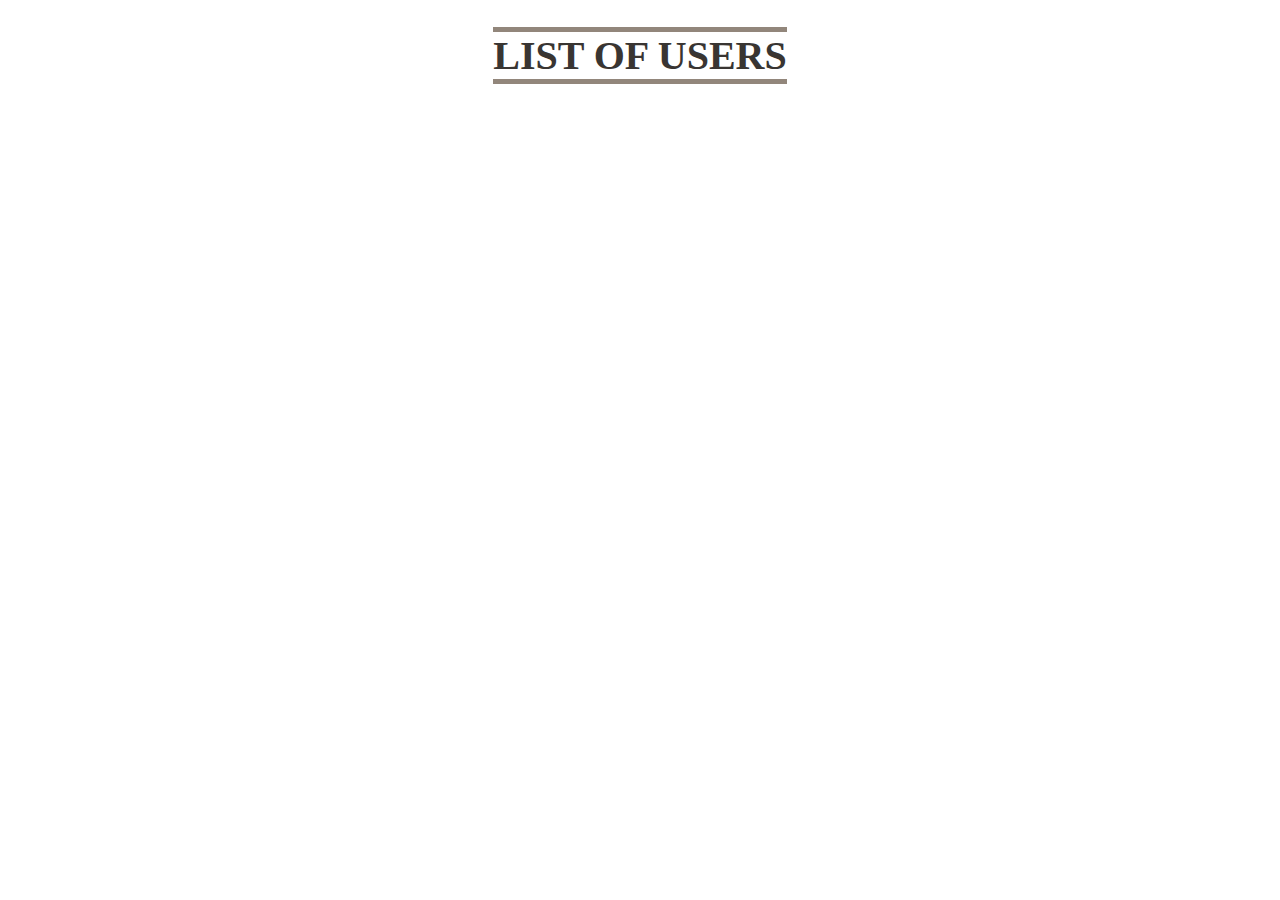
<file: Project/index.html>
<!doctype html>
<html lang="en">
<head>
	<meta charset="UTF-8">
	<meta name="viewport"
	      content="width=device-width, user-scalable=no, initial-scale=1.0, maximum-scale=1.0, minimum-scale=1.0">
	<meta http-equiv="X-UA-Compatible" content="ie=edge">
	<title>About users</title>

	<link rel="stylesheet" href="style.css">
</head>
<body>
	<h1><span class="line">List of users</span></h1>
	<div id="users_box"></div>

	<script src="js/users.js"></script>
</body>
</html>
</file>
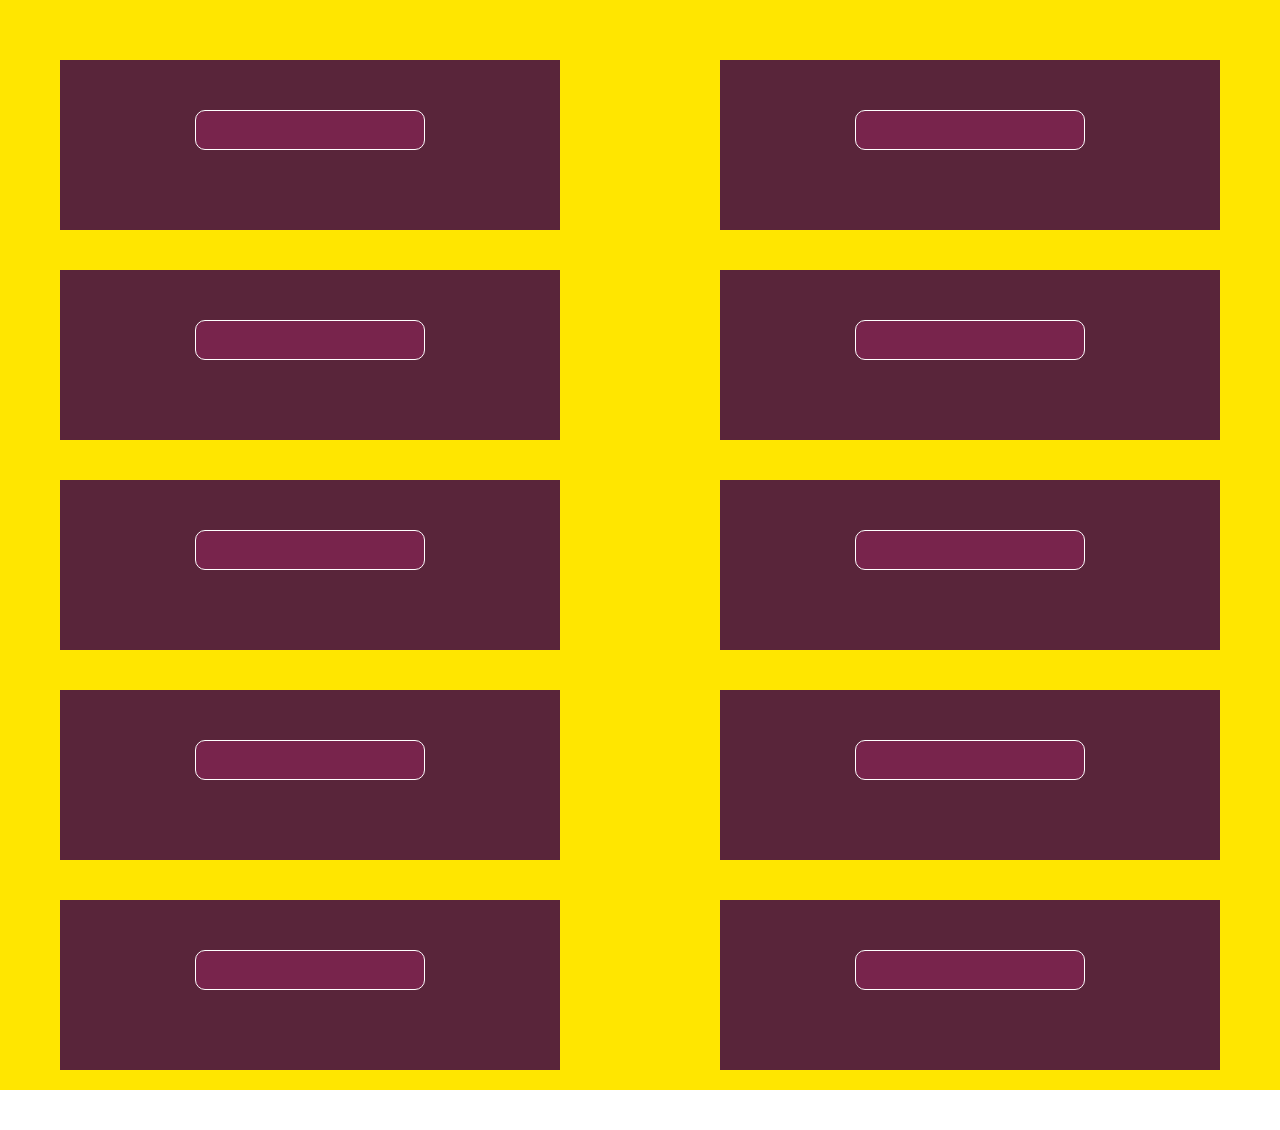
<file: Project2/index.html>
<!DOCTYPE html>
<html lang="en">
<head>
    <meta charset="UTF-8">
    <title>Title</title>
    <link rel="stylesheet" href="index.css">
    <link rel="stylesheet" href="index-XL.css">
    <link rel="stylesheet" href="index-LG.css">
    <link rel="stylesheet" href="index-MD.css">
    <link rel="stylesheet" href="index-SM.css">
    <link rel="stylesheet" href="index-XS.css">
</head>
<body>
<div id="main-div">
    <div class="user-div">
        <div class="user-info">
            <p class="user-id"></p>
            <p class="user-name"></p>
        </div>
        <button class="user-details"></button>
    </div>
    <div class="user-div">
        <div class="user-info">
            <p class="user-id"></p>
            <p class="user-name"></p>
        </div>
        <button class="user-details"></button>
    </div>
    <div class="user-div">
        <div class="user-info">
            <p class="user-id"></p>
            <p class="user-name"></p>
        </div>
        <button class="user-details"></button>
    </div>
    <div class="user-div">
        <div class="user-info">
            <p class="user-id"></p>
            <p class="user-name"></p>
        </div>
        <button class="user-details"></button>
    </div>
    <div class="user-div">
        <div class="user-info">
            <p class="user-id"></p>
            <p class="user-name"></p>
        </div>
        <button class="user-details"></button>
    </div>
    <div class="user-div">
        <div class="user-info">
            <p class="user-id"></p>
            <p class="user-name"></p>
        </div>
        <button class="user-details"></button>
    </div>
    <div class="user-div">
        <div class="user-info">
            <p class="user-id"></p>
            <p class="user-name"></p>
        </div>
        <button class="user-details"></button>
    </div>
    <div class="user-div">
        <div class="user-info">
            <p class="user-id"></p>
            <p class="user-name"></p>
        </div>
        <button class="user-details"></button>
    </div>
    <div class="user-div">
        <div class="user-info">
            <p class="user-id"></p>
            <p class="user-name"></p>
        </div>
        <button class="user-details"></button>
    </div>
    <div class="user-div">
        <div class="user-info">
            <p class="user-id"></p>
            <p class="user-name"></p>
        </div>
        <button class="user-details"></button>
    </div>
</div>

<script src="index.js"></script>
</body>
</html>
</file>
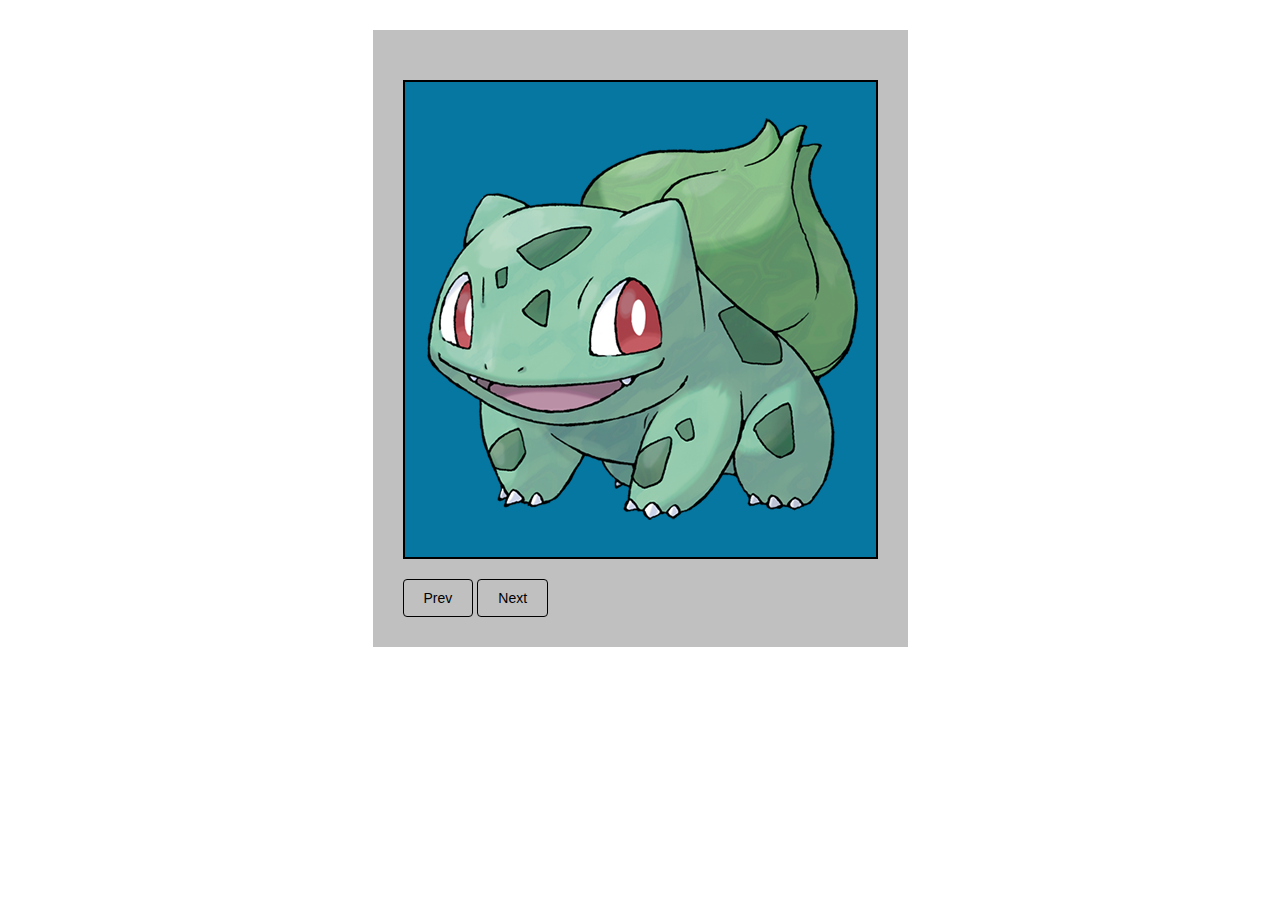
<file: Slider/index.html>
<!doctype html>
<html lang="en">
<head>
    <meta charset="UTF-8">
    <meta name="viewport"
          content="width=device-width, user-scalable=no, initial-scale=1.0, maximum-scale=1.0, minimum-scale=1.0">
    <meta http-equiv="X-UA-Compatible" content="ie=edge">
    <title>Document</title>
    <link rel="stylesheet" href="style.css">
</head>
<body>
<div class="container">
    <div class="slider">
        <div class="slider-line">
            <img src="images/001.png" alt="">
            <img src="images/002.png" alt="">
            <img src="images/003.png" alt="">
            <img src="images/004.png" alt="">
            <img src="images/005.png" alt="">
            <img src="images/006.png" alt="">
        </div>
    </div>


    <button class="button slider-prev">Prev</button>
    <button class="button slider-next">Next</button>
</div>


<script src="script.js"></script>
</body>
</html>
</file>
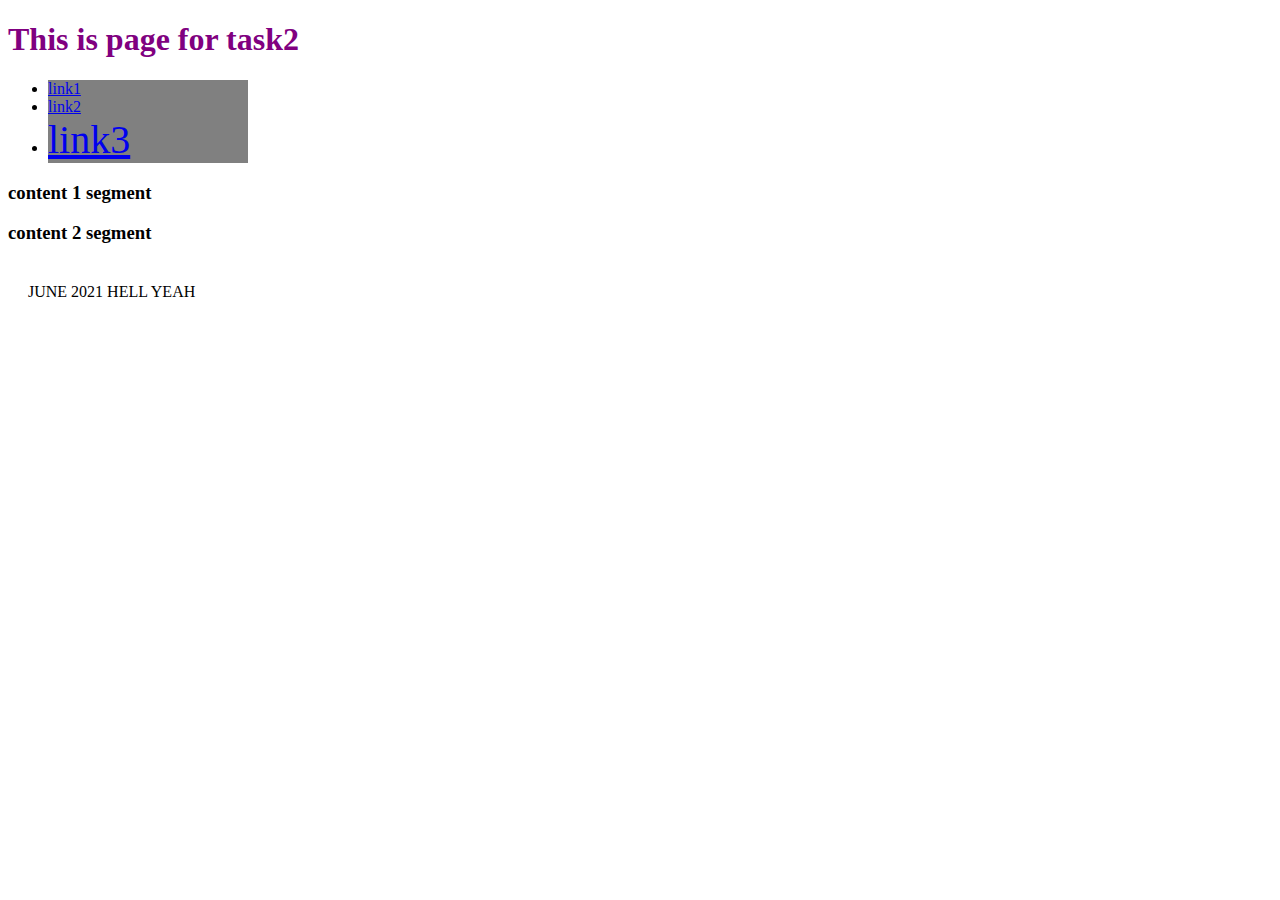
<file: lesson5/classwork/index.html>
<!DOCTYPE html>
<html lang="en">
<head>
	<meta charset="UTF-8">
	<title>Title</title>
</head>
<body>
	<h1 id="main_header">This is page for task2</h1>
	<ul>
		<li class="linkList listElement1"><a href="#">link1</a></li>
		<li class="linkList listElement2"><a href="#">link2</a></li>
		<li class="linkList listElement3"><a href="#">link3</a></li>
	</ul>
	<h3 class="sub-header">content 1 segment</h3>
	<div class="content_1">
		<p class="text_segment text1">
			Lorem ipsum dolor sit amet, consectetur adipisicing elit. Aliquam amet at autem cumque distinctio,
			dolorem
			eligendi eum eveniet facere inventore ipsa minus pariatur repellendus sequi sit veniam voluptatum.
			Fugit,
			soluta?</p>

	</div>
	<h3 class="sub-header">content 2 segment</h3>
	<div class="content_2">
		<p class="text_segment text2">
			Lorem ipsum dolor sit amet, consectetur adipisicing elit. Aliquam beatae, exercitationem modi mollitia
			omnis
			possimus quam rerum sequi temporibus tenetur! Accusantium ad commodi eveniet excepturi laboriosam quis
			quisquam sint temporibus.</p>
	</div>

	<script src="index.js"></script>
</body>
</html>
</file>
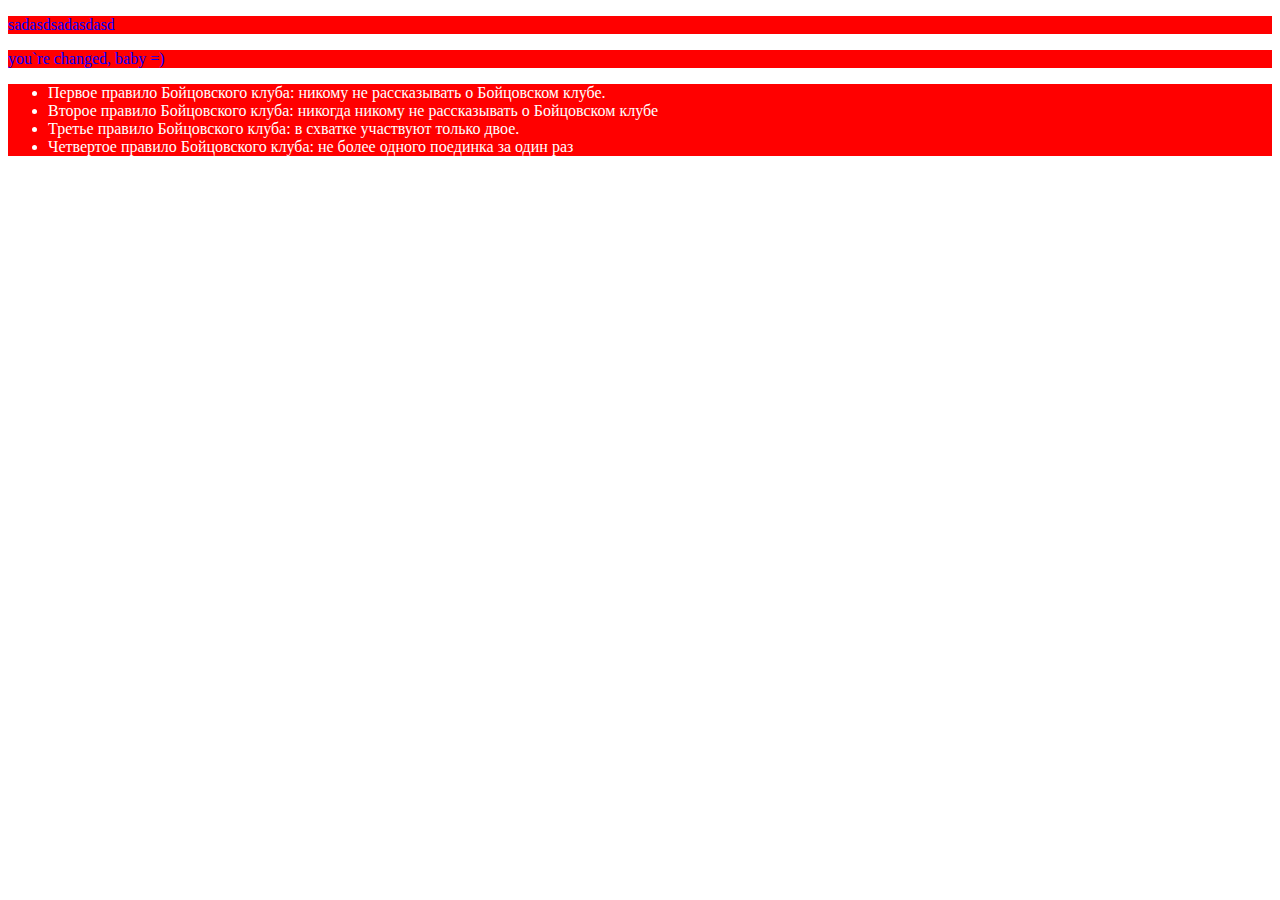
<file: lesson5/homework/index.html>
<!DOCTYPE html>
<html lang="en">
<head>
  <meta charset="UTF-8">
  <title>Title</title>
</head>

<body>
  <p id="content">
    Lorem ipsum dolor sit amet, consectetur adipisicing elit. Blanditiis cupiditate deleniti
    molestias mollitia pariatur porro saepe! Dolorem eaque earum eligendi, iste maxime molestias quam vitae.
    Dolore hic in quae sed.
  </p>

  <div id="rules" class="fc bp">
    Первое правило Бойцовского клуба: никому не рассказывать о Бойцовском клубе. Второе правило Бойцовского
    клуба: никогда никому не рассказывать о Бойцовском клубе. Третье правило Бойцовского клуба: в схватке
    участвуют только двое. Четвертое правило Бойцовского клуба: не более одного поединка за один раз
  </div>

  <ul>
    <li class="fc_rules rule1">Первое правило Бойцовского клуба: никому не рассказывать о Бойцовском клубе.</li>
    <li class="fc_rules rule2">Второе правило Бойцовского клуба: никогда никому не рассказывать о Бойцовском клубе</li>
    <li class="fc_rules rule3">Третье правило Бойцовского клуба: в схватке участвуют только двое.</li>
    <li class="fc_rules rule4">Четвертое правило Бойцовского клуба: не более одного поединка за один раз</li>
  </ul>
  <script src="index.js"></script>
</body>
</html>
</file>
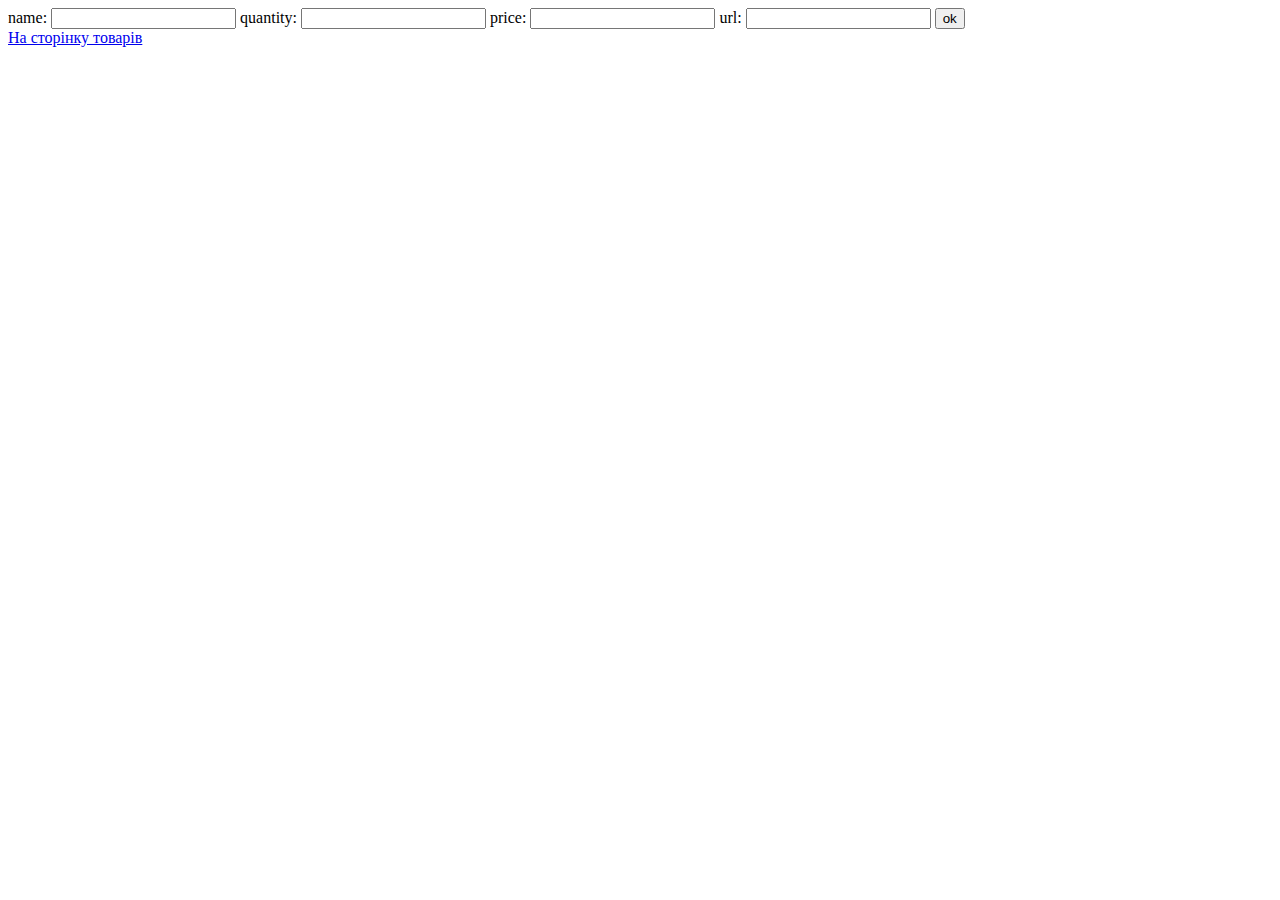
<file: lesson5/additional/LocalStorage/index.html>
<!DOCTYPE html>
<html lang="en">
<head>
	<meta charset="UTF-8">
	<title>Fight Club</title>
</head>
<body>
	<form name="market">
		<label>name:
			<input type="text" name="name">
		</label>
		<label>quantity:
			<input type="text" name="quantity">
		</label>
		<label>price:
			<input type="text" name="price">
		</label>
		<label>url:
			<input type="url" name="url">
		</label>
		<input type="submit" value="ok">
	</form>
	<a href="list.html">На сторінку товарів</a>

	<script src="index.js"></script>
</body>
</html>
</file>
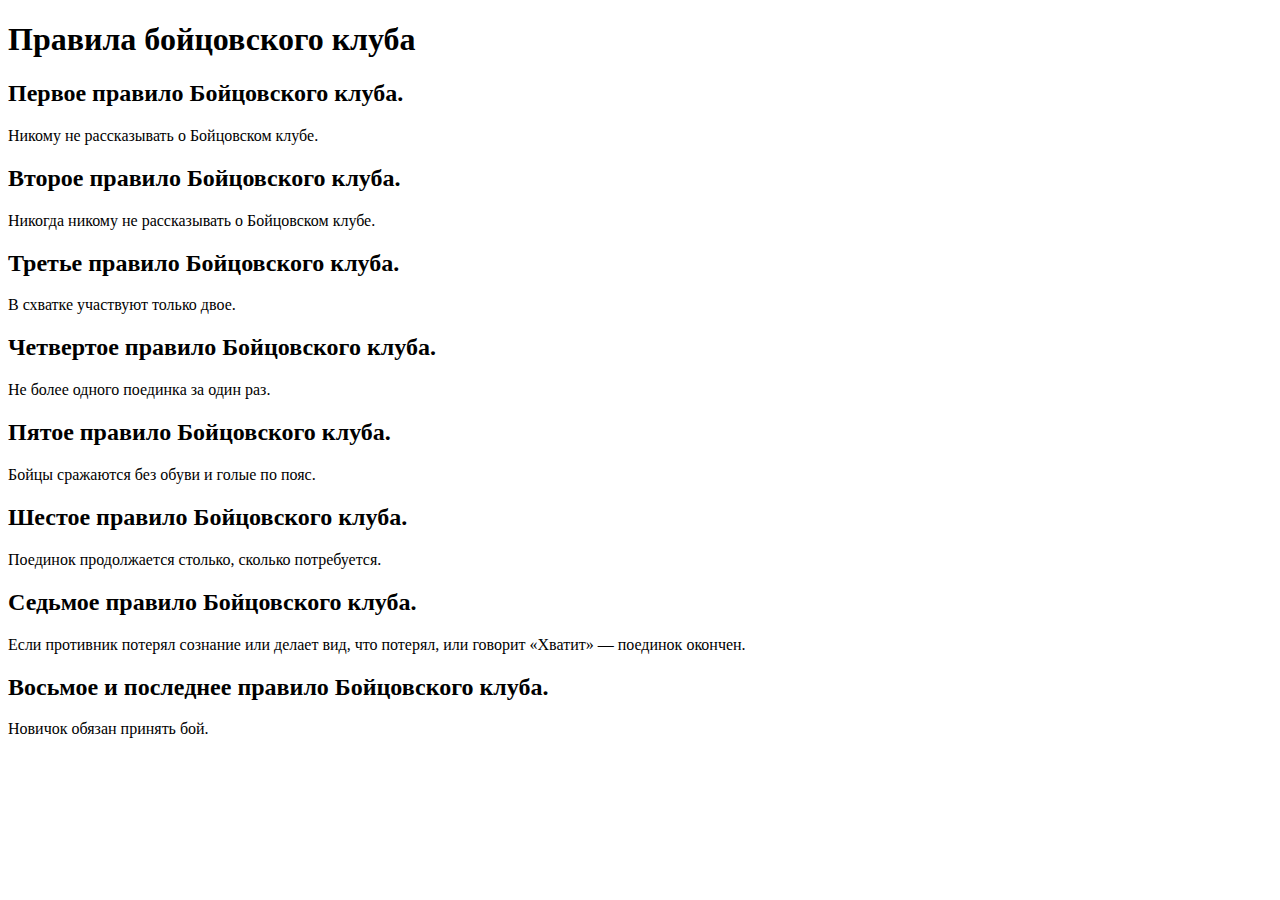
<file: lesson5/additional/RulesFromHTML/index.html>
<!DOCTYPE html>
<html lang="en">
<head>
	<meta charset="UTF-8">
	<title>Title</title>
</head>
<body>
  <div id="content"></div>
  <h1>Правила бойцовского клуба</h1>

  <div id="wrap">
  	<div class="rules rule1">
  		<h2>Первое правило Бойцовского клуба.</h2>
  		<p>Никому не рассказывать о Бойцовском клубе.</p>
  	</div>
  	<div class="rules rule2">
  		<h2>Второе правило Бойцовского клуба.</h2>
  		<p>Никогда никому не рассказывать о Бойцовском клубе.</p>
  	</div>
  	<div class="rules rule3">
  		<h2>Третье правило Бойцовского клуба.</h2>
  		<p>В схватке участвуют только двое.</p>
  	</div>
  	<div class="rules rule4">
  		<h2>Четвертое правило Бойцовского клуба.</h2>
  		<p>Не более одного поединка за один раз.</p>
  	</div>

  	<div class="rules rule5">
  		<h2>Пятое правило Бойцовского клуба.</h2>
  		<p>Бойцы сражаются без обуви и голые по пояс.</p>
  	</div>
  	<div class="rules rule6">
  		<h2>Шестое правило Бойцовского клуба.</h2>
  		<p>Поединок продолжается столько, сколько потребуется.</p>
  	</div>
  	<div class="rules rule7">
  		<h2>Седьмое правило Бойцовского клуба.</h2>
  		<p>Если противник потерял сознание или делает вид, что потерял, или говорит «Хватит» — поединок
  			окончен.</p>
  	</div>
  	<div class="rules rule8">
  		<h2>Восьмое и последнее правило Бойцовского клуба.</h2>
  		<p>Новичок обязан принять бой.</p>
  	</div>
  </div>

	<script src="index.js"></script>
</body>
</html>
</file>
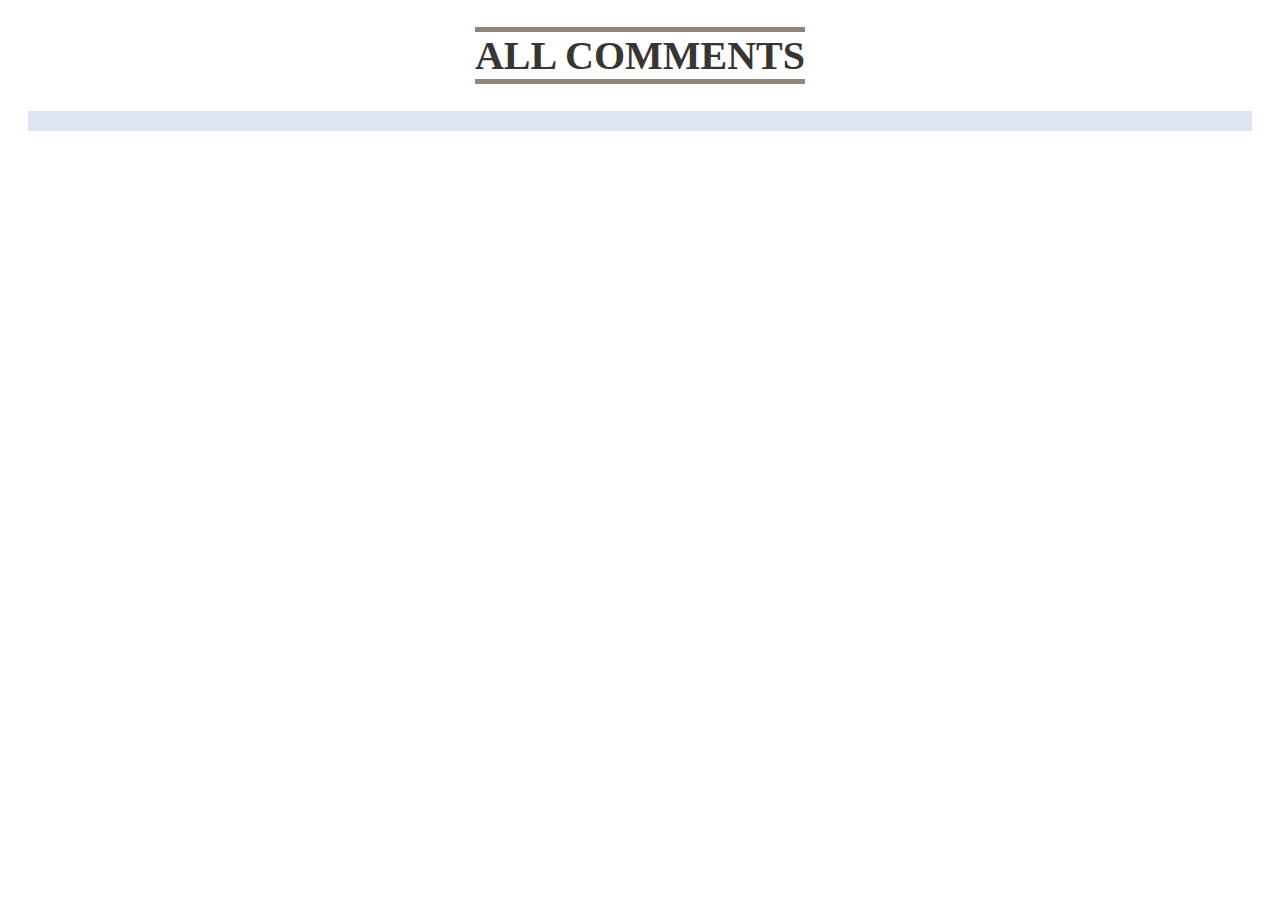
<file: Project/post-details.html>
<!doctype html>
<html lang="en">
<head>
	<meta charset="UTF-8">
	<meta name="viewport"
	      content="width=device-width, user-scalable=no, initial-scale=1.0, maximum-scale=1.0, minimum-scale=1.0">
	<meta http-equiv="X-UA-Compatible" content="ie=edge">
	<title>Post details</title>

	<link rel="stylesheet" href="style.css">

</head>
<body>
	<h1><span class="line">All comments</span></h1>
	<div id="post_info"></div>
	<div id="comments"></div>
	<script src="js/post_info.js"></script>
</body>
</html>
</file>
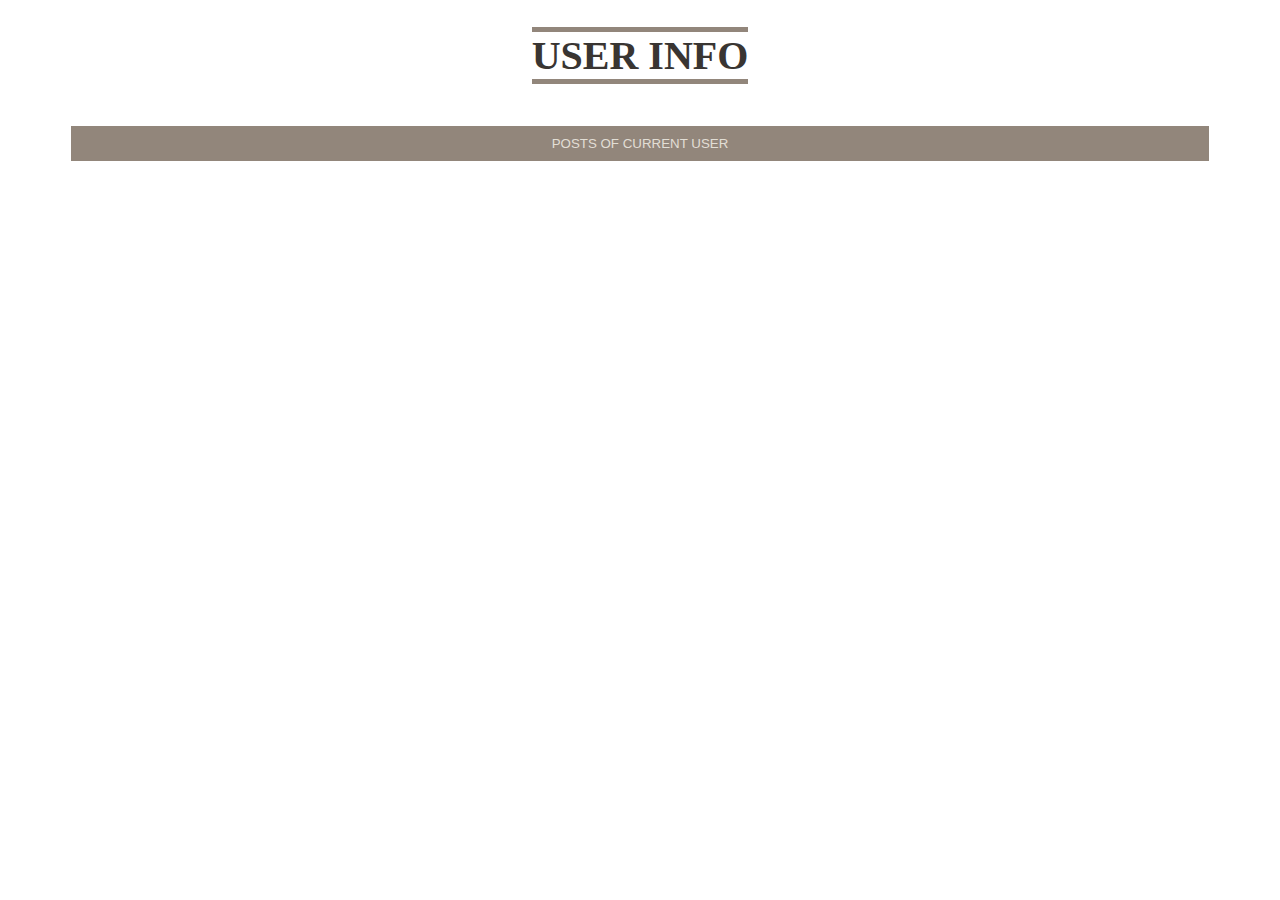
<file: Project/user-details.html>
<!doctype html>
<html lang="en">
<head>
	<meta charset="UTF-8">
	<meta name="viewport"
	      content="width=device-width, user-scalable=no, initial-scale=1.0, maximum-scale=1.0, minimum-scale=1.0">
	<meta http-equiv="X-UA-Compatible" content="ie=edge">
	<title>User details</title>

	<link rel="stylesheet" href="style.css">
</head>
<body>
	<h1><span class="line">User info</span></h1>
	<div class="wrap">
		<div id="user_info"></div>
		<button class="posts-btn" id="users_posts">posts of current user</button>
	</div>

	<script src="js/user_info.js"></script>
</body>
</html>
</file>
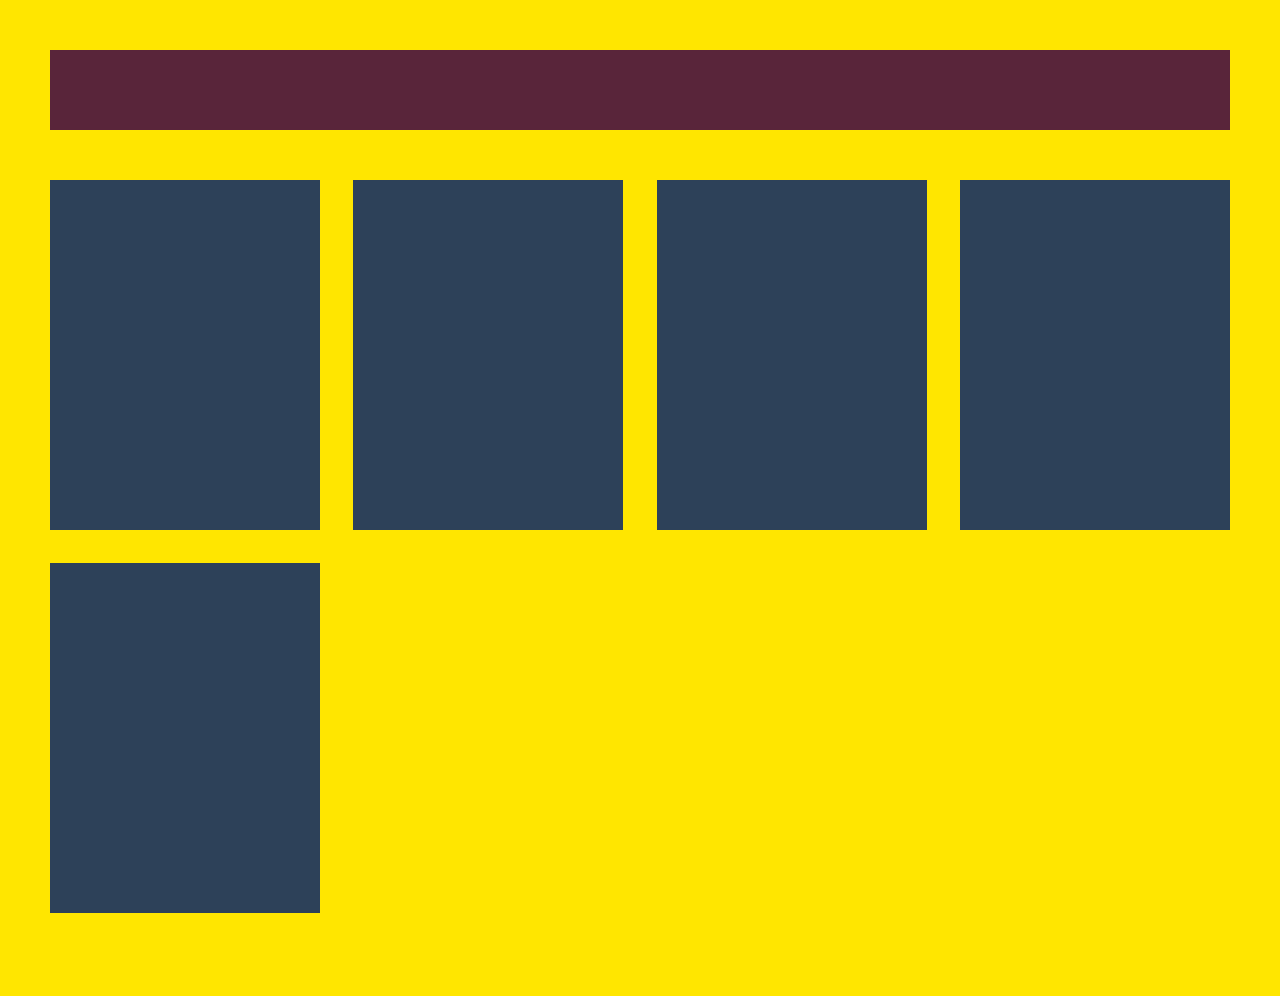
<file: Project2/post-details.html>
<!DOCTYPE html>
<html lang="en">
<head>
    <meta charset="UTF-8">
    <title>Title</title>
    <link rel="stylesheet" href="post-details.css">
    <link rel="stylesheet" href="post-details-XL.css">
    <link rel="stylesheet" href="post-details-LG.css">
    <link rel="stylesheet" href="post-details-MD.css">
    <link rel="stylesheet" href="post-details-SM.css">
    <link rel="stylesheet" href="post-details-XS.css">
</head>
<body>
<div id="post-div">
    <p class="key-div"></p>
    <p class="key-div"></p>
    <p class="key-div"></p>
    <p class="key-div"></p>
</div>
<div id="comments-div">
    <div class="comment-div">
        <p class="row-div"></p>
        <p class="row-div"></p>
        <p class="row-div"></p>
        <p class="row-div"></p>
        <p class="row-div"></p>
    </div>
    <div class="comment-div">
        <p class="row-div"></p>
        <p class="row-div"></p>
        <p class="row-div"></p>
        <p class="row-div"></p>
        <p class="row-div"></p>
    </div>
    <div class="comment-div">
        <p class="row-div"></p>
        <p class="row-div"></p>
        <p class="row-div"></p>
        <p class="row-div"></p>
        <p class="row-div"></p>
    </div>
    <div class="comment-div">
        <p class="row-div"></p>
        <p class="row-div"></p>
        <p class="row-div"></p>
        <p class="row-div"></p>
        <p class="row-div"></p>
    </div>
    <div class="comment-div">
        <p class="row-div"></p>
        <p class="row-div"></p>
        <p class="row-div"></p>
        <p class="row-div"></p>
        <p class="row-div"></p>
    </div>
</div>


<script src="post-details.js"></script>
</body>
</html>
</file>
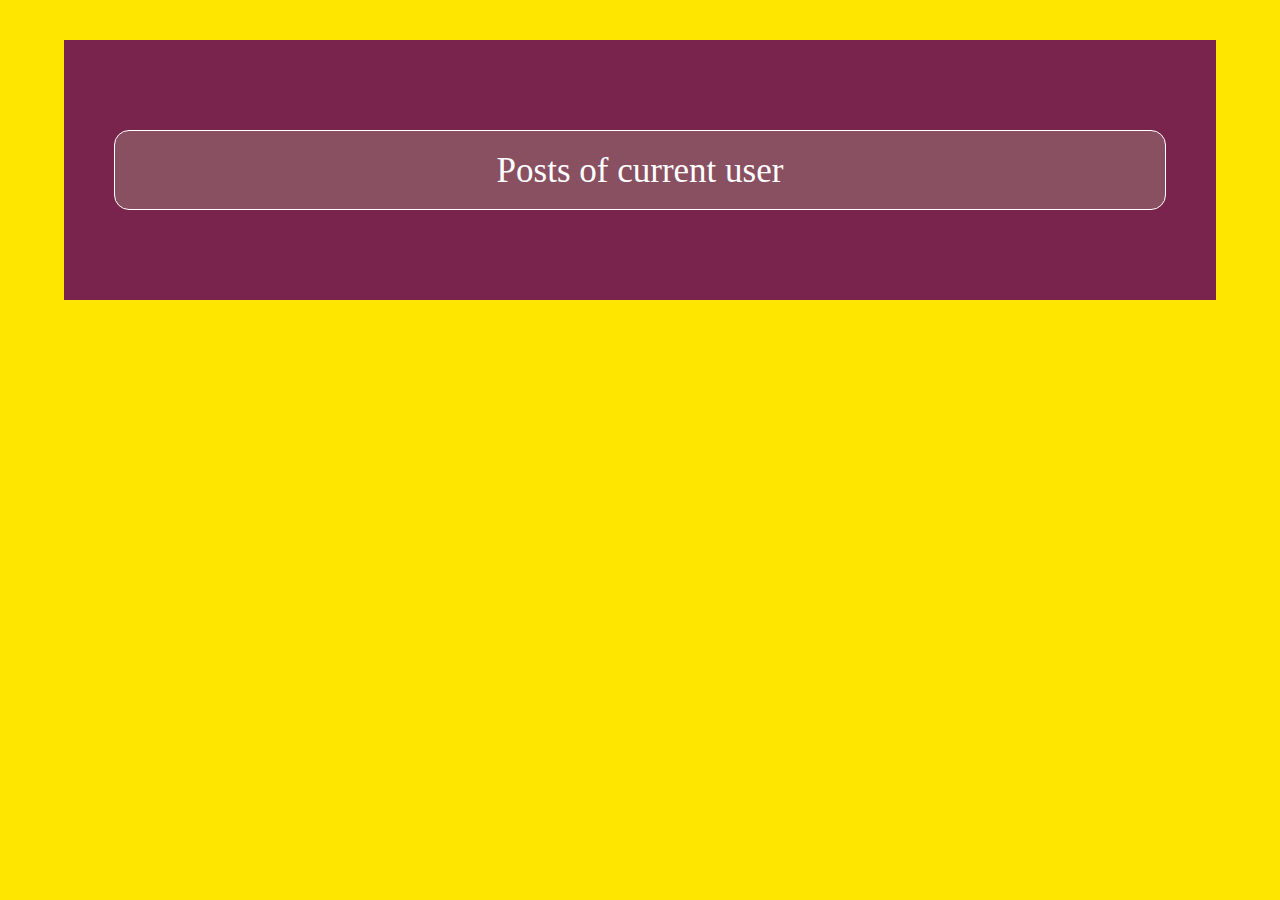
<file: Project2/user-details.html>
<!DOCTYPE html>
<html lang="en">
<head>
    <meta charset="UTF-8">
    <title>Title</title>
    <link rel="stylesheet" href="user-details.css">
    <link rel="stylesheet" href="user-details-XL.css">
    <link rel="stylesheet" href="user-details-LG.css">
    <link rel="stylesheet" href="user-details-MD.css">
    <link rel="stylesheet" href="user-details-SM.css">
    <link rel="stylesheet" href="user-details-XS.css">
</head>
<body>

<div id="main-div">
    <div id="person-div">
        <div class="key-div"></div>
        <div class="key-div"></div>
        <div class="key-div"></div>
        <div class="key-div"></div>
        <div class="key-div"></div>
        <div class="item-div"></div>
        <div class="item-div"></div>
        <div class="item-div"></div>
        <div class="item-div"></div>
        <div class="item-div"></div>
        <div class="point-div"></div>
        <div class="point-div"></div>
        <div class="key-div"></div>
        <div class="key-div"></div>
        <div class="key-div"></div>
        <div class="item-div"></div>
        <div class="item-div"></div>
        <div class="item-div"></div>
        <div id="btn-posts">Posts of current user</div>
    </div>
    <div id="posts-box">
        <div class="post-box">
            <p class="post-title"></p>
            <button class="btn-post">details</button>
        </div>
        <div class="post-box">
            <p class="post-title"></p>
            <button class="btn-post">details</button>
        </div>
        <div class="post-box">
            <p class="post-title"></p>
            <button class="btn-post">details</button>
        </div>
        <div class="post-box">
            <p class="post-title"></p>
            <button class="btn-post">details</button>
        </div>
        <div class="post-box">
            <p class="post-title"></p>
            <button class="btn-post">details</button>
        </div>
        <div class="post-box">
            <p class="post-title"></p>
            <button class="btn-post">details</button>
        </div>
        <div class="post-box">
            <p class="post-title"></p>
            <button class="btn-post">details</button>
        </div>
        <div class="post-box">
            <p class="post-title"></p>
            <button class="btn-post">details</button>
        </div>
        <div class="post-box">
            <p class="post-title"></p>
            <button class="btn-post">details</button>
        </div>
        <div class="post-box">
            <p class="post-title"></p>
            <button class="btn-post">details</button>
        </div>
    </div>
</div>


<script src="user-details.js"></script>
</body>
</html>
</file>
<file: Project/style.css>
h1{
    display: flex;
    justify-content: center;
    text-transform: uppercase;
    font-size: 40px;
    color: #393532;
}
.line:before, .line:after{
    display: block;
    content: '';
    background-color: #92867b;
    height: 5px;
}

#users_box{
    display: flex;
    justify-content: center;
    flex-wrap: wrap;
    column-gap: 10px;
    row-gap: 10px;
    margin-top: 50px;
    padding: 10px 300px;
}
#users_box > div{
    display: flex;
    flex-direction: column;
    align-items: center;
    background-color: #dde5f2;
    color: #393532;
    width: 45%;
    padding: 10px;
}
#user_info{
    display: flex;
    flex-direction: column;
    row-gap: 5px;
    width: 90%;
}
#post_info{
    margin: 20px;
    padding: 10px;
    background-color: #dde5f2;
}
#comments{
    display: flex;
    flex-wrap: wrap;
    column-gap: 10px;
    row-gap: 20px;
    margin: 20px;
}
#comments > div{
    min-width: 22%;
    width: 200px;
    padding: 10px;
    background-color: #e2ded5;
}

.user-info, .post-info{
    display: flex;
}
.user-info>div{
    padding: 10px;
    background-color: #dde5f2;
    color: #393532;
}

.user-info>div:first-child{
    width: 10%;
}
.user-info>div:last-child{
    width: 90%;
}

.wrap{
    display: flex;
    flex-direction: column;
    align-items: center;
}
.posts-title{
    display: flex;
    flex-wrap: wrap;
    column-gap: 10px;
    width: 90%;
    align-items: stretch;
    justify-content: center;
}
.posts-title>div{
    display: flex;
    flex-direction: column;
    justify-content: space-between;
    width: 16%;
    margin-top: 20px;
    padding: 10px;
    background-color: #dde5f2;
    border: 1px solid #a8b2bd;
}

button{
    text-transform: uppercase;
    margin-top: 15px;
    padding: 7px;
    border: none;
    background-color: #92867b;
    color: #e2ded5;
    cursor: pointer;
}
.posts-btn{
    width: 90%;
    padding: 10px;
}
</file>
<file: Project2/index.css>
*{
    margin: 0;
    padding: 0;
    box-sizing: border-box;
}

#main-div{
    display: flex;
    flex-wrap: wrap;
    justify-content: space-evenly;
}

.user-div{
    width: 600px;
    height: 170px;
    margin-top: 40px;
    padding: 20px;
    background-color: #59253A;
    color: white;
    font-size: 40px;
}

.user-info{
    display: flex;
    justify-content: center;
}

.user-id{
    margin-right: 10px;
}

.user-details{
    width: 50%;
    height: 50px;
    margin-top: 20px;
    display: block;
    margin-left: auto;
    margin-right: auto;
    font-size: 25px;
    background-color: #78244C;
    border: 1px solid white;
    border-radius: 10px;
    color: white;
    transition: background-color 500ms, color 500ms;
}

.user-details:hover{
    color:#59253A;
    background-color: white;
}
</file>
<file: Project2/index-XL.css>
@media screen and (max-width: 1399px){

    #main-div{
        background-color: #ffe600;
        justify-content: space-between;
        padding: 20px 60px;
    }

    .user-details{
        height: 40px;
        margin-top: 30px;
        font-size: 20px;
    }

    .user-div{
        width: 500px;
        font-size: 35px;
    }
}
</file>
<file: Project2/index-LG.css>
@media screen and (max-width: 1199px){

    #main-div{
        background-color: #ff5050;
    }

    .user-details{
        height: 40px;
        margin-top: 40px;
        font-size: 18px;
    }

    .user-div{
        width: 400px;
        font-size: 30px;
    }
}
</file>
<file: Project2/index-MD.css>
@media screen and (max-width: 991px){

    #main-div{
        background-color: #0677A1;
    }

    .user-details{
        margin-top: 45px;
    }

    .user-div{
        width: 300px;
        font-size: 25px;
    }
}
</file>
<file: Project2/index-SM.css>
@media screen and (max-width: 767px){

    #main-div{
        background-color: teal;
    }
    .user-details{
        height: 30px;
        margin-top: 35px;
        font-size: 16px;
    }

    .user-div{
        width: 230px;
        height: 130px;
        font-size: 16px;
    }
}
</file>
<file: Project2/index-XS.css>
@media screen and (max-width: 574px){

    #main-div{
        background-color: #78244C;
    }

    .user-details{
        height: 20px;
        margin-top: 25px;
        font-size: 12px;
    }

    .user-div{
        width: 180px;
        height: 100px;
        font-size: 12px;
        padding-right: 10px;
        padding-left: 10px;
    }
}
</file>
<file: Slider/style.css>
*{
    margin: 0;
    padding: 0;
}

.container{
    max-width: 475px;
    margin: 30px auto;
    background-color: silver;
    padding: 30px;
}

.button{
    background: none;
    border: 1px solid black;
    border-radius: 4px;
    padding: 10px 20px;
    font-size: 14px;
    transition: background-color 500ms, color 500ms;
}

.button:hover{
    background-color: #0677A1;
    color: white;
}

.slider{
    background-color: #0677A1;
    border: 2px solid black;
    max-width: 100%;
    margin: 20px auto;
    overflow: hidden;
}

.slider-line{
    display: flex;
    position: relative;
    left: 0;
    transition: all ease 1s;
}
</file>
<file: Project2/post-details.css>
*{
    margin: 0;
    padding: 0;
    box-sizing: border-box;
}
.red{
    color: #895061;
}
.blue{
    color: #0677A1;
}

#post-div{
    margin: 50px;
    padding: 40px;
    font-size: 30px;
    color: white;
    background-color: #59253A;
}

#comments-div{
    display: flex;
    flex-wrap: wrap;
    justify-content: space-between;
    margin: 50px;
}

.comment-div{
    width: 330px;
    height: 350px;
    color: white;
    background-color: #2D4159;
    padding: 20px;
    margin-bottom: 33px;
    font-size: 20px;
}

.row-div{
    margin-bottom: 5px;
}
</file>
<file: Project2/post-details-XL.css>
@media screen and (max-width: 1399px){

    body{
        background-color: #ffe600;
    }

    #post-div{
        font-size: 25px;
    }

    .comment-div{
        width: 270px;
        height: 350px;
        font-size: 17px;
    }
}
</file>
<file: Project2/post-details-LG.css>
@media screen and (max-width: 1199px){

    body{
        background-color: #ff5050;
    }

    #post-div{
        font-size: 20px;
        padding: 35px;
    }

    .comment-div{
        width: 215px;
        height: 260px;
        font-size: 14px;
        padding: 10px;
    }
}
</file>
<file: Project2/post-details-MD.css>
@media screen and (max-width: 991px){

    body{
        background-color: #0677A1;
    }

    #post-div{
        font-size: 15px;
        padding: 30px;
    }

    .comment-div{
        width: 150px;
        height: 220px;
        font-size: 10px;
        padding: 10px;
    }
}
</file>
<file: Project2/post-details-SM.css>
@media screen and (max-width: 767px){

    body{
        background-color: teal;
    }

    #post-div{
        font-size: 10px;
        padding: 20px;
        margin: 40px;
        margin-bottom: 15px;
    }

    #comments-div{
        margin: 40px;
        margin-top: 0;
    }

    .comment-div{
        width: 120px;
        height: 140px;
        font-size: 7px;
        padding: 10px;
        margin-top: 10px;
        margin-bottom: 0;
    }
}
</file>
<file: Project2/post-details-XS.css>
@media screen and (max-width: 574px){

    body{
        background-color: #78244C;
    }

    #post-div{
        font-size: 8px;
        padding: 20px;
        margin: 30px;
        margin-bottom: 15px;
    }

    #comments-div{
        margin: 30px;
        margin-top: 0;
    }

    .comment-div{
        width: 100px;
        height: 130px;
        font-size: 6px;
        padding: 10px;
        margin-top: 10px;
        margin-bottom: 0;
    }
}
</file>
<file: Project2/user-details.css>
*{
    margin: 0;
    padding: 0;
    box-sizing: border-box;
}
span{
    color: #895061;
}

#main-div{
    max-width: 100%;
}

#person-div{
    margin-left: auto;
    margin-right: auto;
    margin-top: 40px;
    width: 90%;
    padding: 50px;
    background-color: #78244C;
    color: white;
    font-size: 30px;
}

#btn-posts{
    width: 100%;
    height: 100px;
    font-size: 40px;
    background-color: #895061;
    color: white;
    border: 1px solid white;
    border-radius: 15px;
    display: block;
    margin: 40px auto;
    padding: 25px;
    text-align: center;
    transition: background-color 500ms, color 500ms;
}

#btn-posts:hover{
    background-color: white;
    color: #78244C;
}

.key-div{
    margin-left: 10px;
}

.item-div{
    margin-left: 100px;
}

.point-div{
    margin-left: 150px;
}

#posts-box{
    display: none;
    flex-wrap: wrap;
    justify-content: space-between;
    width: 90%;
    margin-left: auto;
    margin-right: auto;
    margin-top: 40px;
}

.post-box{
    width: 228px;
    height: 170px;
    padding: 20px;
    background-color: #2D4159;
    color: white;
    margin-bottom: 40px;
    font-size: 18px;
}

.post-title{
    height: 100px;
    text-align: center;
}

.btn-post{
    width: 100%;
    height: 32px;
    border: 1px solid white;
    border-radius: 5px;
    background-color: #0677A1;
    color: white;
    font-size: 18px;
    transition: background-color 500ms, color 500ms;
}

.btn-post:hover{
    color: #2D4159;
    background-color: white;
}
</file>
<file: Project2/user-details-XL.css>
@media screen and (max-width: 1399px){

    body{
        background-color: #ffe600;
    }

    #person-div{
        font-size: 25px;
    }

    #btn-posts{
        height: 80px;
        font-size: 35px;
        padding: 20px;
    }

    .post-box{
        width: 190px;
        height: 150px;
        font-size: 16px;
    }

    .post-title{
        height: 85px;
    }

    .btn-post{
        height: 26px;
        font-size: 16px;
    }
}
</file>
<file: Project2/user-details-LG.css>
@media screen and (max-width: 1199px){

    body{
        background-color: #ff5050;
    }

    #person-div{
        font-size: 20px;
    }

    #btn-posts{
        height: 60px;
        font-size: 28px;
        padding: 14px;
    }

    .post-box{
        width: 160px;
        height: 180px;
        font-size: 16px;
    }

    .post-title{
        height: 115px;
    }
}
</file>
<file: Project2/user-details-MD.css>
@media screen and (max-width: 991px){

    body{
        background-color: #0677A1;
    }

    #person-div{
        font-size: 18px;
    }

    #btn-posts{
        height: 35px;
        font-size: 18px;
        padding: 7px;
        border-radius: 8px;
    }

    .post-box{
        width: 120px;
        height: 170px;
        font-size: 12px;
    }

    .post-title{
        height: 100px;
    }
}
</file>
<file: Project2/user-details-SM.css>
@media screen and (max-width: 767px) {

    body {
        background-color: teal;
    }

    #person-div {
        font-size: 15px;
        padding: 30px;
    }

    #btn-posts {
        font-size: 15px;
    }

    .post-box {
        width: 100px;
        height: 150px;
        font-size: 10px;
        margin-bottom: 20px;
    }

    .post-title {
        height: 95px;
    }

    .btn-post{
        height: 20px;
        font-size: 10px;
    }
}
</file>
<file: Project2/user-details-XS.css>
@media screen and (max-width: 574px){

    body{
        background-color: rgba(120, 36, 76, 0.34);
    }

    #person-div {
        font-size: 10px;
        padding: 15px;
    }

    #btn-posts {
        font-size: 10px;
        height: 20px;
        padding: 3px;
        border-radius: 5px;
    }

    .post-box {
        width: 80px;
        height: 90px;
        font-size: 7px;
        margin-bottom: 10px;
        padding: 10px;
    }

    .post-title {
        height: 50px;
    }

    .btn-post{
        height: 15px;
        font-size: 7px;
    }
}
</file>
